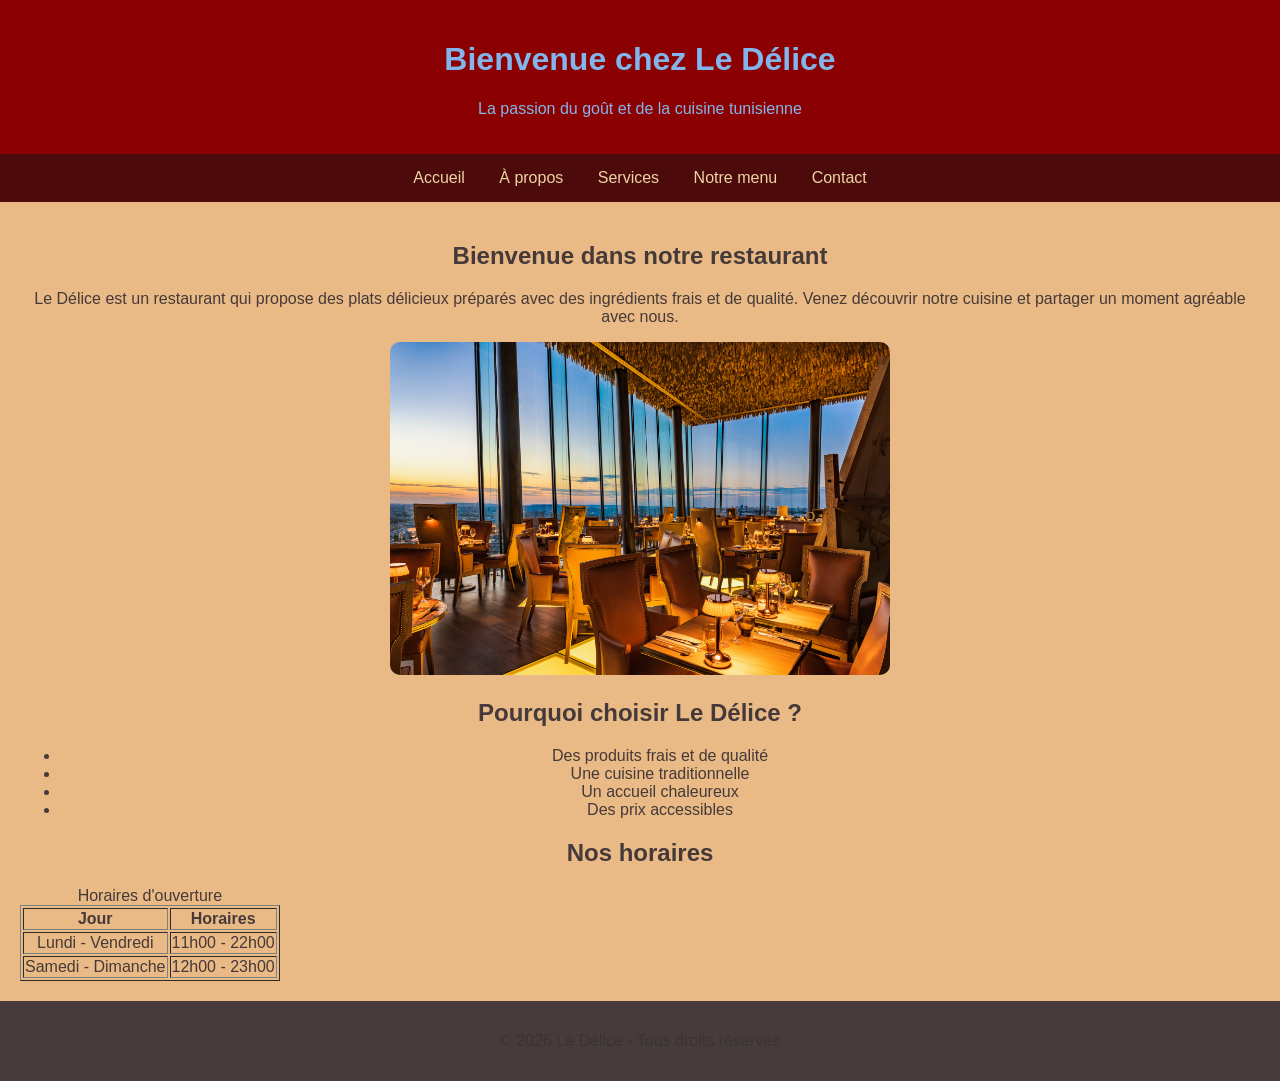
<file: index.html>
<!DOCTYPE html>
<html lang="fr">
<head>
    <meta charset="UTF-8">
    <meta name="viewport" content="width=device-width, initial-scale=1.0">
    <title>Le Délice - Restaurant</title>
    <link rel="stylesheet" href="css/style.css">
</head>

<body>

    <header>
        <h1>Bienvenue chez Le Délice</h1>
        <p>La passion du goût et de la cuisine tunisienne</p>
    </header>

    <nav>
        <a href="index.html">Accueil</a>
        <a href="apropos.html">À propos</a>
        <a href="services.html">Services</a>
        <a href="produits.html">Notre menu</a>
        <a href="contact.html">Contact</a>
    </nav>

    <main>

        <section>
            <h2>Bienvenue dans notre restaurant</h2>

            <p>
                Le Délice est un restaurant qui propose
                des plats délicieux préparés avec des
                ingrédients frais et de qualité.
                Venez découvrir notre cuisine et partager
                un moment agréable avec nous.
            </p>

            <img src="images/imagerestau.jpg"
                 alt="Présentation du restaurant Le Délice">
        </section>

        <section>
            <h2>Pourquoi choisir Le Délice ?</h2>

            <ul>
                <li>Des produits frais et de qualité</li>
                <li>Une cuisine traditionnelle</li>
                <li>Un accueil chaleureux</li>
                <li>Des prix accessibles</li>
            </ul>
        </section>

        <section>
            <h2>Nos horaires</h2>

            <table border="1">
                <caption>Horaires d'ouverture</caption>

                <tr>
                    <th>Jour</th>
                    <th>Horaires</th>
                </tr>

                <tr>
                    <td>Lundi - Vendredi</td>
                    <td>11h00 - 22h00</td>
                </tr>

                <tr>
                    <td>Samedi - Dimanche</td>
                    <td>12h00 - 23h00</td>
                </tr>
            </table>
        </section>

    </main>

    <footer>
        <p>© 2026 Le Délice - Tous droits réservés</p>
    </footer>

</body>
</html>
</file>
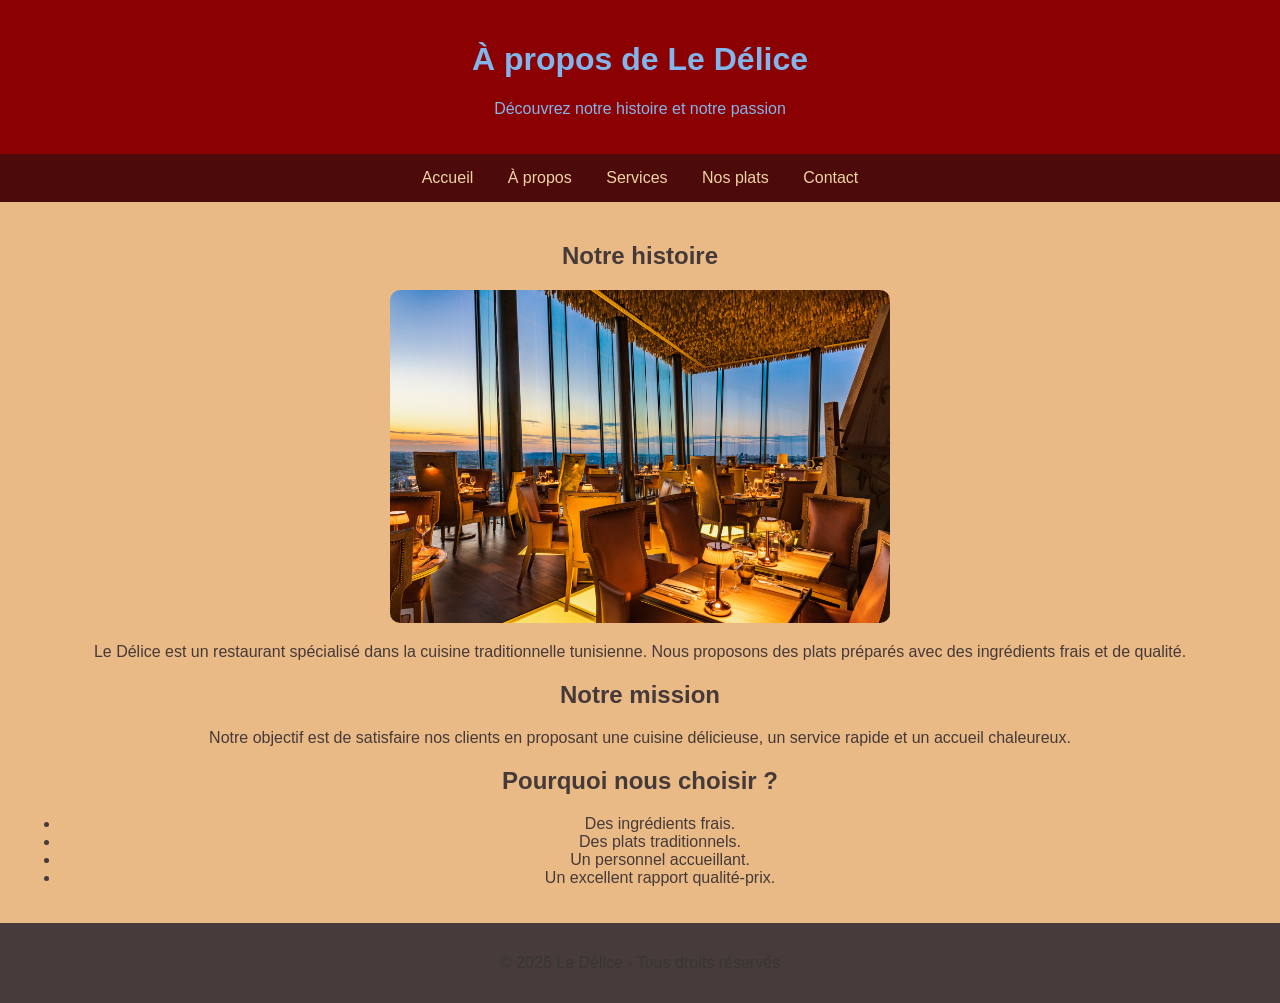
<file: apropos.html>
<!DOCTYPE html>
<html lang="fr">
<head>
    <meta charset="UTF-8">
    <meta name="viewport" content="width=device-width, initial-scale=1.0">
    <title>À propos - Le Délice</title>
    <link rel="stylesheet" href="css/style.css">
</head>
<body>

<header class="entete">
    <h1>À propos de Le Délice</h1>
    <p>Découvrez notre histoire et notre passion</p>
</header>

<nav class="navigation">
    <a href="index.html">Accueil</a>
    <a href="apropos.html">À propos</a>
    <a href="services.html">Services</a>
    <a href="produits.html">Nos plats</a>
    <a href="contact.html">Contact</a>
</nav>

<main>
    <section class="section">
        <h2>Notre histoire</h2>
        <img src="images/imagerestau.jpg"
             alt="Restaurant Le Délice"
             class="image-histoire">

        <p>
            Le Délice est un restaurant spécialisé dans
            la cuisine traditionnelle tunisienne.
            Nous proposons des plats préparés avec
            des ingrédients frais et de qualité.
        </p>
    </section>

    <section class="section">
        <h2>Notre mission</h2>
        <p>
            Notre objectif est de satisfaire nos clients
            en proposant une cuisine délicieuse,
            un service rapide et un accueil chaleureux.
        </p>
    </section>

    <section class="section">
        <h2>Pourquoi nous choisir ?</h2>
        <ul>
            <li>Des ingrédients frais.</li>
            <li>Des plats traditionnels.</li>
            <li>Un personnel accueillant.</li>
            <li>Un excellent rapport qualité-prix.</li>
        </ul>
    </section>
</main>

<footer class="pied">
    <p>&copy; 2026 Le Délice - Tous droits réservés</p>
</footer>

</body>
</html>
</file>
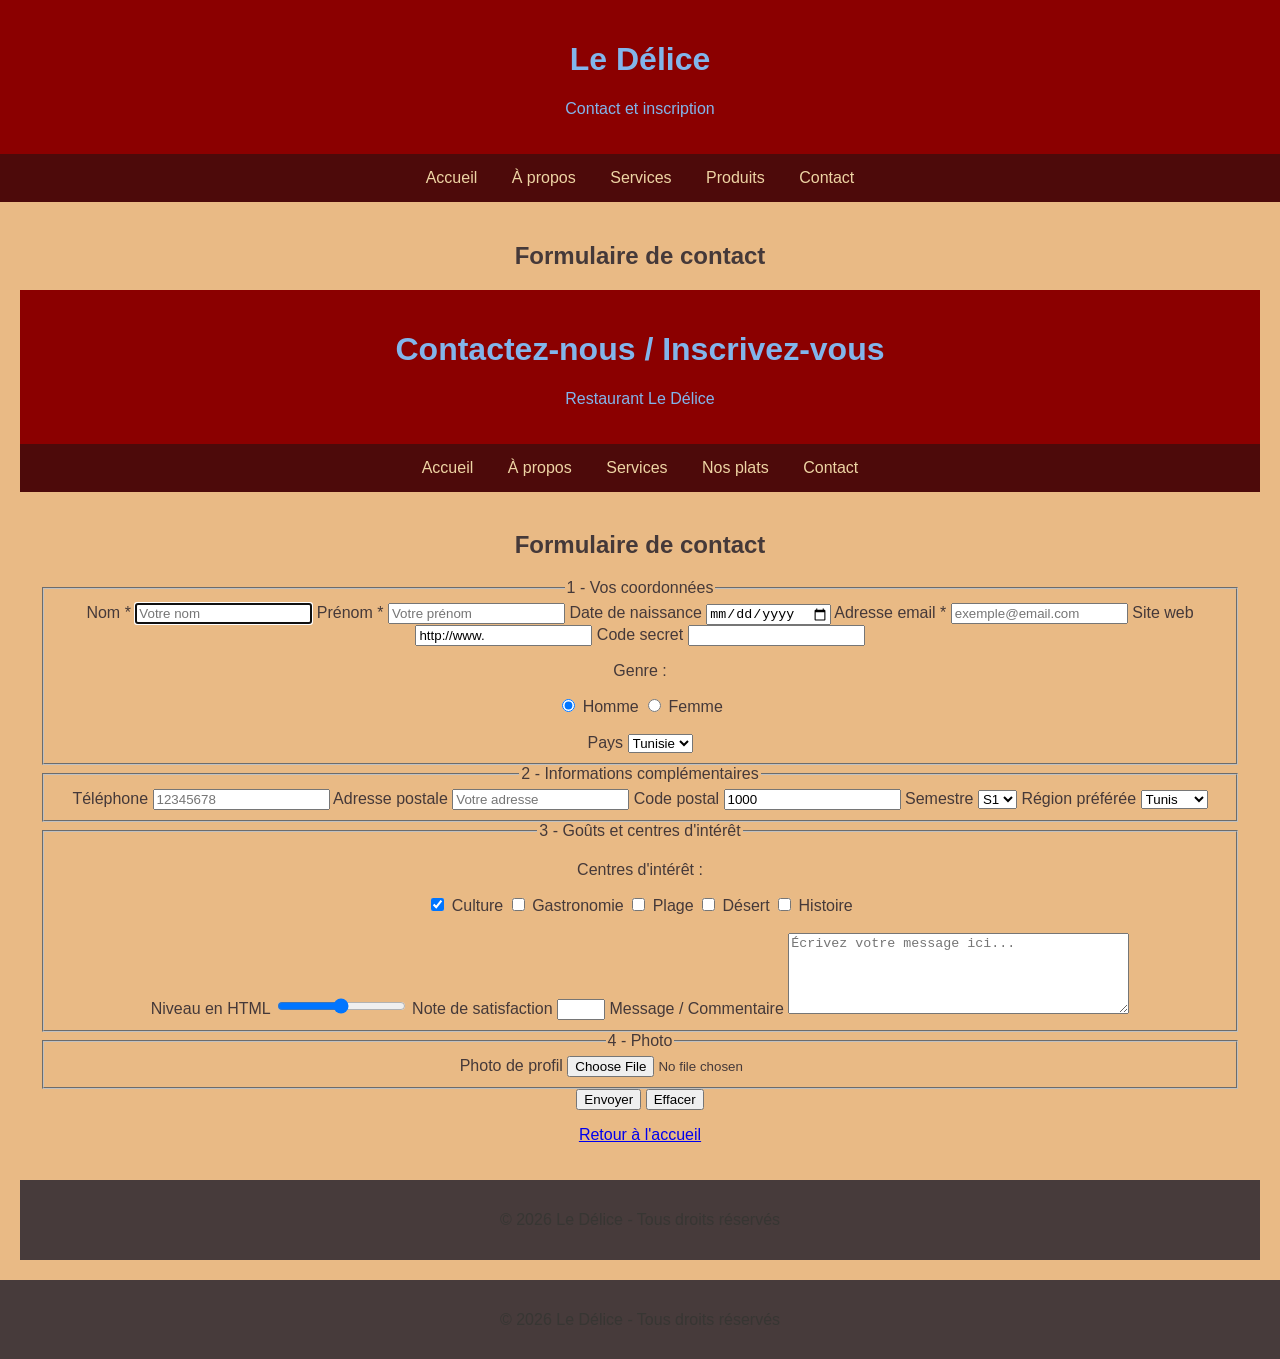
<file: contact.html>
<!DOCTYPE html>
<html lang="fr">

<head>
    <meta charset="UTF-8">
    <meta name="viewport" content="width=device-width, initial-scale=1.0">
    <title>Contact - Le Délice</title>

    <link rel="stylesheet" href="css/style.css">
</head>

<body>

    <header>
        <h1>Le Délice</h1>
        <p>Contact et inscription</p>
    </header>

    <nav>
        <a href="index.html">Accueil</a>
        <a href="apropos.html">À propos</a>
        <a href="services.html">Services</a>
        <a href="produits.html">Produits</a>
        <a href="contact.html">Contact</a>
    </nav>

    <main>
        <h2>Formulaire de contact</h2>

       
<!DOCTYPE html>
<html lang="fr">
<head>
    <meta charset="UTF-8">
    <meta name="viewport" content="width=device-width, initial-scale=1.0">
    <title>Contact - Le Délice</title>
    <link rel="stylesheet" href="css/style.css">
</head>

<body>

<header class="entete">
    <h1>Contactez-nous / Inscrivez-vous</h1>
    <p>Restaurant Le Délice</p>
</header>

<nav class="navigation">
    <a href="index.html">Accueil</a>
    <a href="apropos.html">À propos</a>
    <a href="services.html">Services</a>
    <a href="produits.html">Nos plats</a>
    <a href="contact.html">Contact</a>
</nav>

<main>

    <h2 class="titre-section">Formulaire de contact</h2>

    <form action="#" method="post">

        <!-- GROUPE 1 : VOS COORDONNEES -->

        <fieldset>
            <legend>1 - Vos coordonnées</legend>

            <label for="nom">Nom *</label>
            <input type="text" id="nom" name="nom"
                   placeholder="Votre nom"
                   maxlength="50" required autofocus>

            <label for="prenom">Prénom *</label>
            <input type="text" id="prenom" name="prenom"
                   placeholder="Votre prénom"
                   maxlength="50" required>

            <label for="date">Date de naissance</label>
            <input type="date" id="date" name="date">

            <label for="email">Adresse email *</label>
            <input type="email" id="email" name="email"
                   placeholder="exemple@email.com" required>

            <label for="site">Site web</label>
            <input type="url" id="site" name="site"
                   value="http://www."
                   placeholder="https://monsite.com">

            <label for="secret">Code secret</label>
            <input type="password" id="secret" name="secret"
                   minlength="6" maxlength="20">

            <p>Genre :</p>

            <input type="radio" id="homme"
                   name="genre" value="Homme" checked>
            <label for="homme">Homme</label>

            <input type="radio" id="femme"
                   name="genre" value="Femme">
            <label for="femme">Femme</label>

            <br><br>

            <label for="pays">Pays</label>
            <select id="pays" name="pays">
                <option value="Tunisie">Tunisie</option>
                <option value="France">France</option>
                <option value="Algérie">Algérie</option>
                <option value="Maroc">Maroc</option>
                <option value="Autre">Autre</option>
            </select>

        </fieldset>


        <!-- GROUPE 2 : INFORMATIONS COMPLEMENTAIRES -->

        <fieldset>
            <legend>2 - Informations complémentaires</legend>

            <label for="telephone">Téléphone</label>
            <input type="tel" id="telephone" name="telephone"
                   pattern="[0-9]{8}"
                   placeholder="12345678">

            <label for="adresse">Adresse postale</label>
            <input type="text" id="adresse" name="adresse"
                   placeholder="Votre adresse">

            <label for="codepostal">Code postal</label>
            <input type="text" id="codepostal" name="codepostal"
                   value="1000" maxlength="4">

            <label for="semestre">Semestre</label>
            <select id="semestre" name="semestre">
                <option value="S1">S1</option>
                <option value="S2">S2</option>
                <option value="S3">S3</option>
                <option value="S4">S4</option>
            </select>

            <label for="region">Région préférée</label>
            <select id="region" name="region">
                <option value="Tunis">Tunis</option>
                <option value="Sousse">Sousse</option>
                <option value="Sfax">Sfax</option>
                <option value="Djerba">Djerba</option>
                <option value="Tozeur">Tozeur</option>
            </select>

        </fieldset>


        <!-- GROUPE 3 : GOUTS ET CENTRES D'INTERET -->

        <fieldset>
            <legend>3 - Goûts et centres d'intérêt</legend>

            <p>Centres d'intérêt :</p>

            <input type="checkbox" id="culture"
                   name="interet" value="Culture" checked>
            <label for="culture">Culture</label>

            <input type="checkbox" id="gastronomie"
                   name="interet" value="Gastronomie">
            <label for="gastronomie">Gastronomie</label>

            <input type="checkbox" id="plage"
                   name="interet" value="Plage">
            <label for="plage">Plage</label>

            <input type="checkbox" id="desert"
                   name="interet" value="Désert">
            <label for="desert">Désert</label>

            <input type="checkbox" id="histoire"
                   name="interet" value="Histoire">
            <label for="histoire">Histoire</label>

            <br><br>

            <label for="niveau">Niveau en HTML</label>
            <input type="range" id="niveau" name="niveau"
                   min="0" max="100" step="10">

            <label for="note">Note de satisfaction</label>
            <input type="number" id="note" name="note"
                   min="1" max="10" step="1">

            <label for="message">Message / Commentaire</label>
            <textarea id="message" name="message"
                      rows="5" cols="40"
                      placeholder="Écrivez votre message ici..."></textarea>

        </fieldset>


        <!-- GROUPE 4 : PHOTO -->

        <fieldset>
            <legend>4 - Photo</legend>

            <label for="photo">Photo de profil</label>
            <input type="file" id="photo" name="photo"
                   accept="image/*">

        </fieldset>


        <!-- BOUTONS -->

        <input type="submit" value="Envoyer">
        <input type="reset" value="Effacer">

    </form>

    <p class="centrer">
        <a href="index.html" class="bouton">
            Retour à l'accueil
        </a>
    </p>

</main>

<footer class="pied">
    <p>&copy; 2026 Le Délice - Tous droits réservés</p>
</footer>

</body>
</html>

    </main>

    <footer>
        <p>&copy; 2026 Le Délice - Tous droits réservés</p>
    </footer>

</body>
</html>
</file>
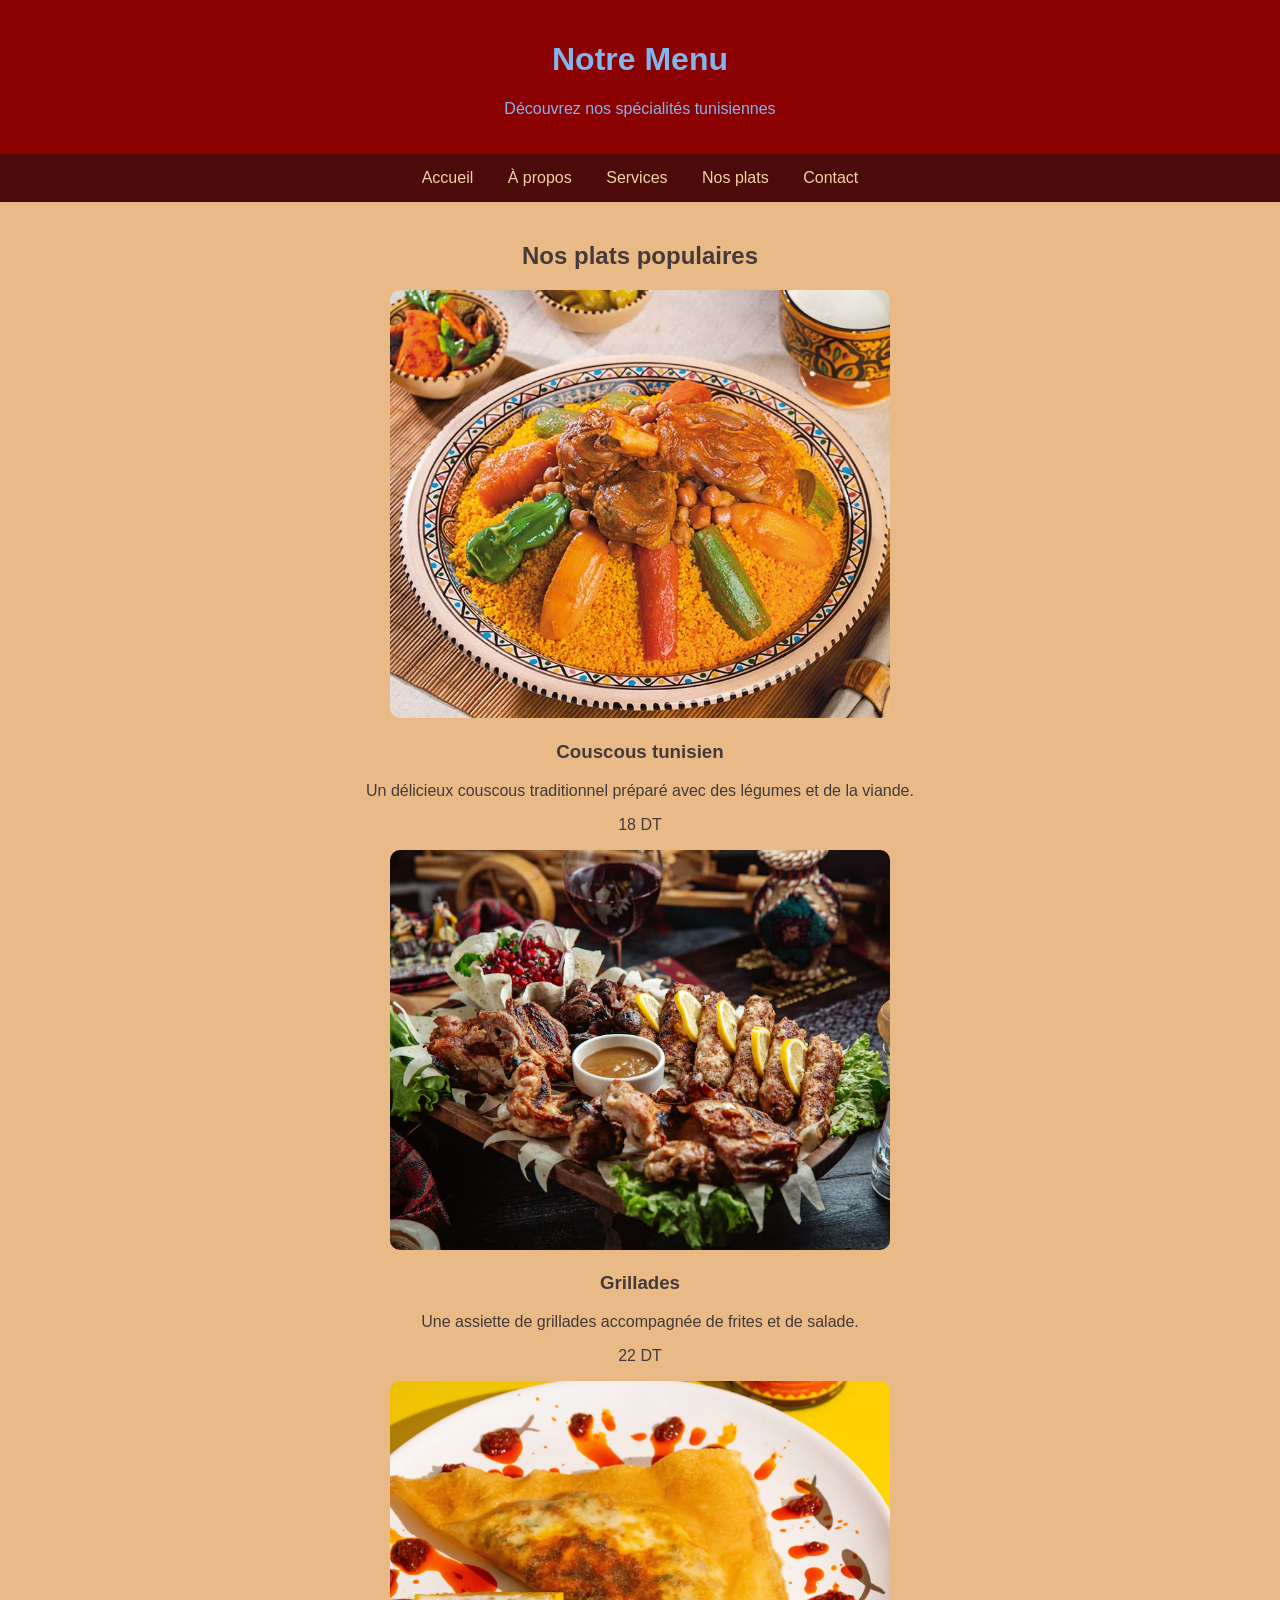
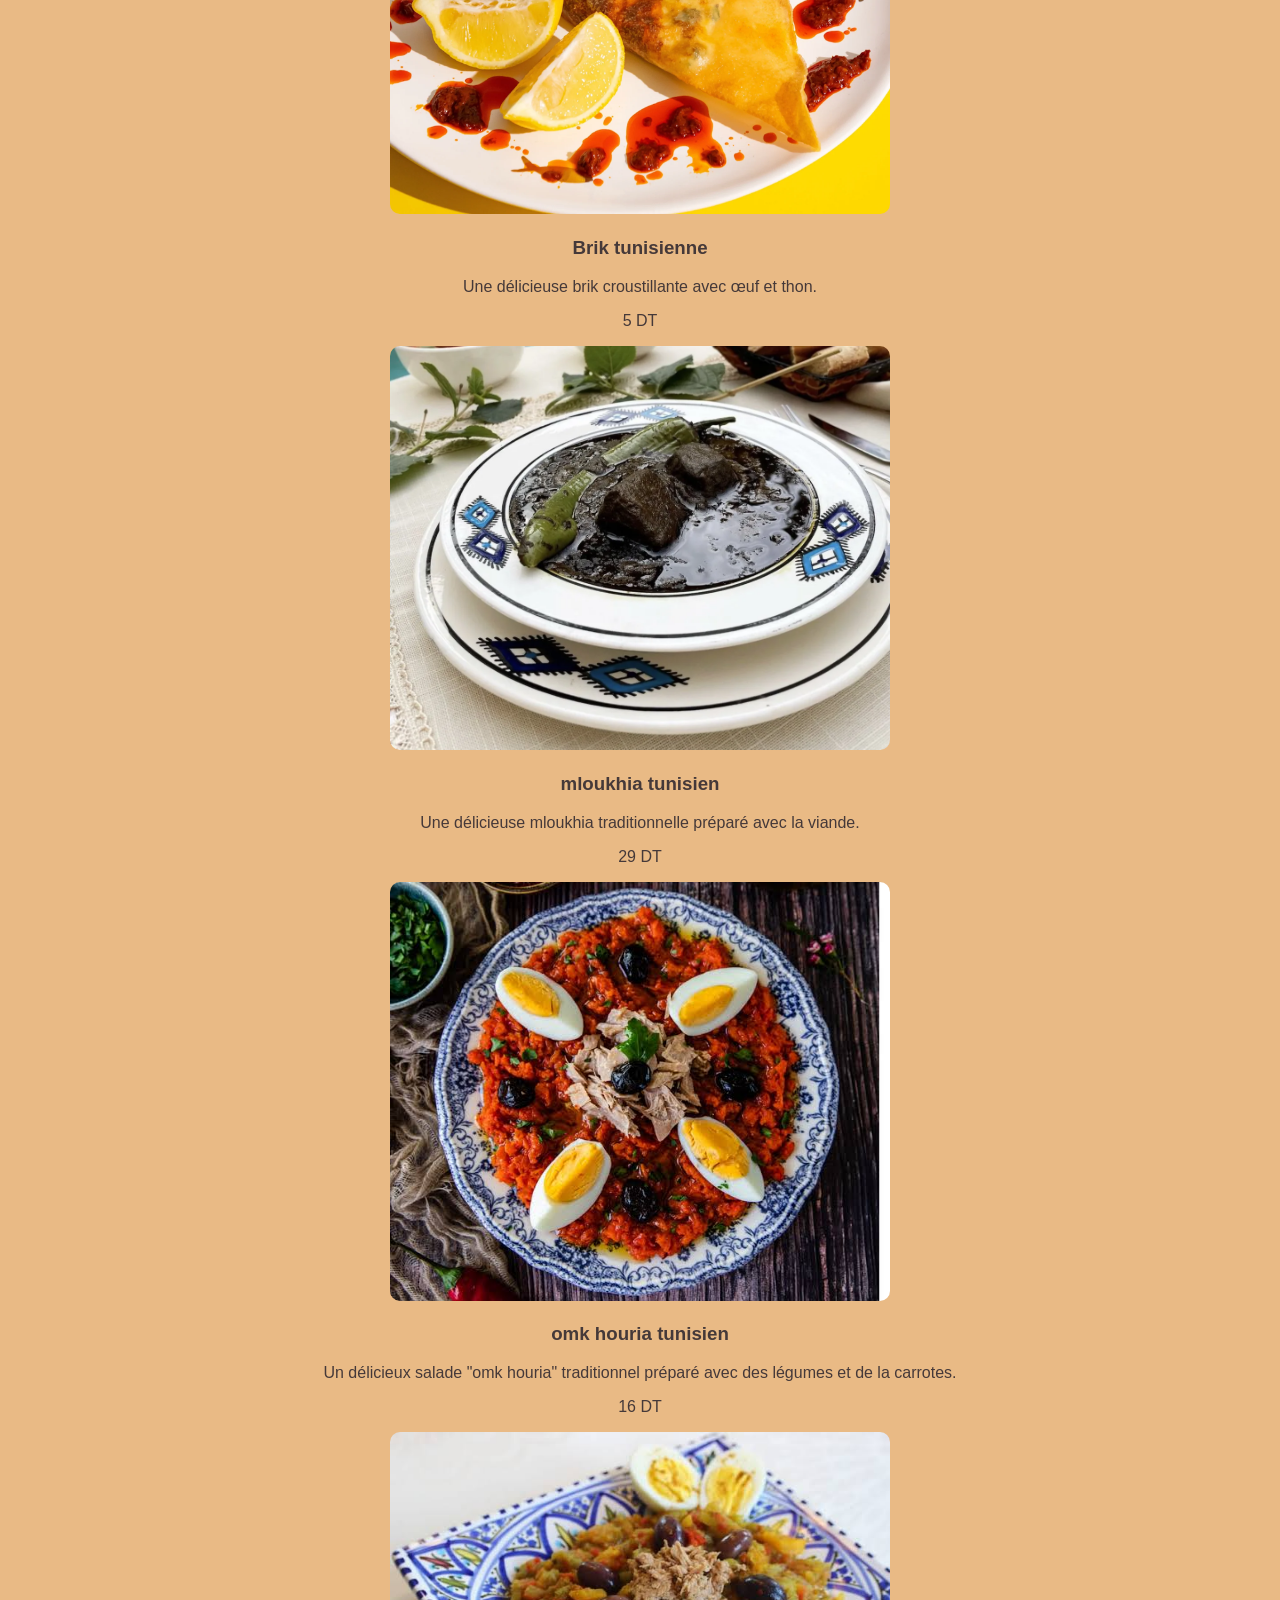
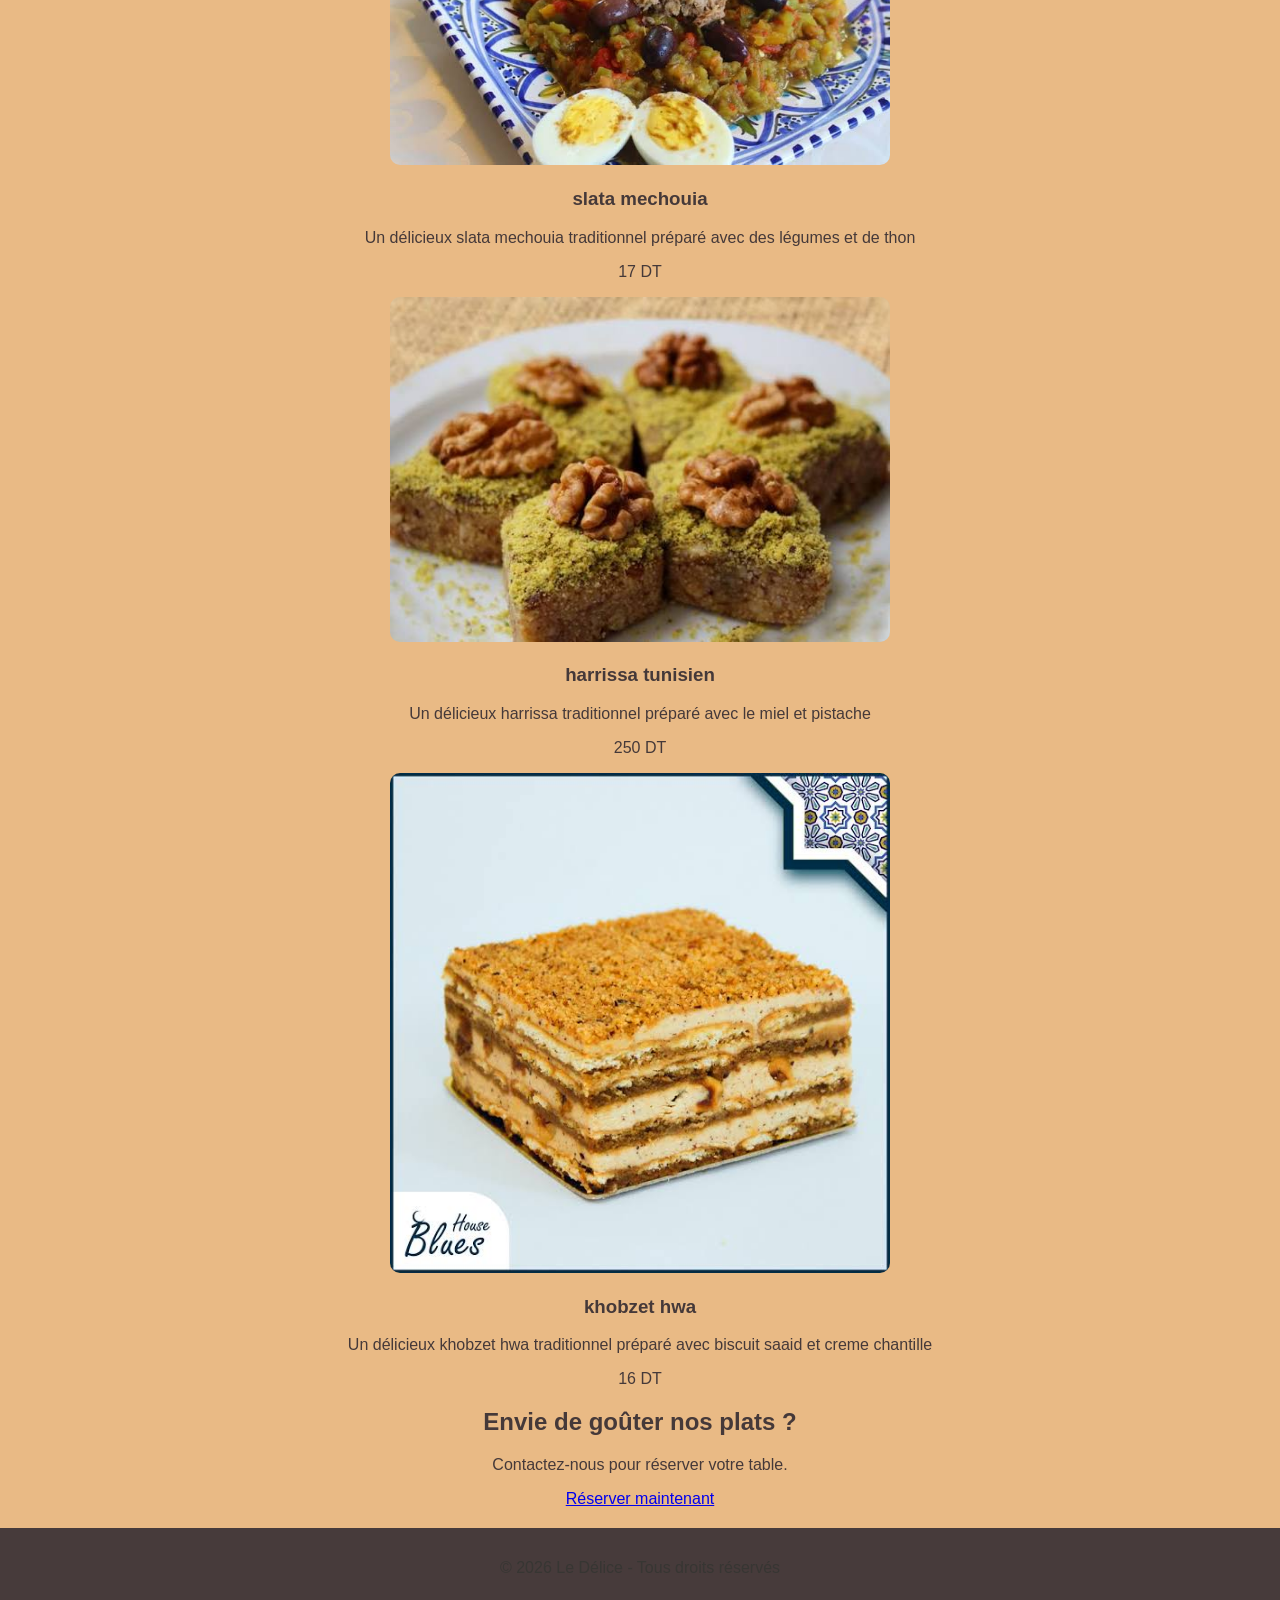
<file: produits.html>
<!DOCTYPE html>
<html lang="fr">
<head>
    <meta charset="UTF-8">
    <meta name="viewport" content="width=device-width, initial-scale=1.0">
    <title>Nos Plats - Le Délice</title>
    <link rel="stylesheet" href="css/style.css">
</head>
<body>

<header class="entete">
    <h1>Notre Menu</h1>
    <p>Découvrez nos spécialités tunisiennes</p>
</header>

<nav class="navigation">
    <a href="index.html">Accueil</a>
    <a href="apropos.html">À propos</a>
    <a href="services.html">Services</a>
    <a href="produits.html">Nos plats</a>
    <a href="contact.html">Contact</a>
</nav>

<main>
    <h2 class="titre-section">Nos plats populaires</h2>

    <section class="liste-produits">

        <article class="carte-produit">
            <img src="images/couscous-viande.jpg"
                 alt="Couscous tunisien">
            <h3>Couscous tunisien</h3>
            <p>
                Un délicieux couscous traditionnel
                préparé avec des légumes et de la viande.
            </p>
            <p class="prix">18 DT</p>
        </article>

        <article class="carte-produit">
            <img src="images/viande-frite.jpg"
                 alt="Grillades">
            <h3>Grillades</h3>
            <p>
                Une assiette de grillades accompagnée
                de frites et de salade.
            </p>
            <p class="prix">22 DT</p>
        </article>

        <article class="carte-produit">
            <img src="images/Brik_4.jpg"
                 alt="Brik tunisienne">
            <h3>Brik tunisienne</h3>
            <p>
                Une délicieuse brik croustillante
                avec œuf et thon.
            </p>
            <p class="prix">5 DT</p>
        </article>

         <article class="carte-produit">
            <img src="images/mloukhia.jpg"
                 alt="mloukhia">
            <h3>mloukhia tunisien</h3>
            <p>
                Une délicieuse mloukhia traditionnelle
                préparé avec la viande.
            </p>
            <p class="prix">29 DT</p>
        </article>

         <article class="carte-produit">
            <img src="images/houria.jpg"
                 alt="omk houria tunisien">
            <h3>omk houria tunisien</h3>
            <p>
                Un délicieux salade "omk houria" traditionnel
                préparé avec des légumes et de la carrotes.
            </p>
            <p class="prix">16 DT</p>
        </article>

         <article class="carte-produit">
            <img src="images/slata.jpg"
                 alt="slata mechouia">
            <h3>slata mechouia</h3>
            <p>
                Un délicieux slata mechouia traditionnel
                préparé avec des légumes et de thon
            </p>
            <p class="prix">17 DT</p>
        </article>

         <article class="carte-produit">
            <img src="images/harrissa.jpg"
                 alt="harrissa tunisien">
            <h3>harrissa tunisien</h3>
            <p>
                Un délicieux harrissa traditionnel
                préparé avec le miel et pistache
            </p>
            <p class="prix">250 DT</p>
        </article>

         <article class="carte-produit">
            <img src="images/khobzet.hwa.jpg"
                 alt="khobzet hwa">
            <h3>khobzet hwa</h3>
            <p>
                Un délicieux khobzet hwa traditionnel
                préparé avec biscuit saaid et creme chantille
            </p>
            <p class="prix">16 DT</p>
        </article>



        

    </section>

    <section class="section centrer">
        <h2>Envie de goûter nos plats ?</h2>
        <p>Contactez-nous pour réserver votre table.</p>
        <a href="contact.html" class="bouton">
            Réserver maintenant
        </a>
    </section>

</main>

<footer class="pied">
    <p>&copy; 2026 Le Délice - Tous droits réservés</p>
</footer>

</body>
</html>
</file>
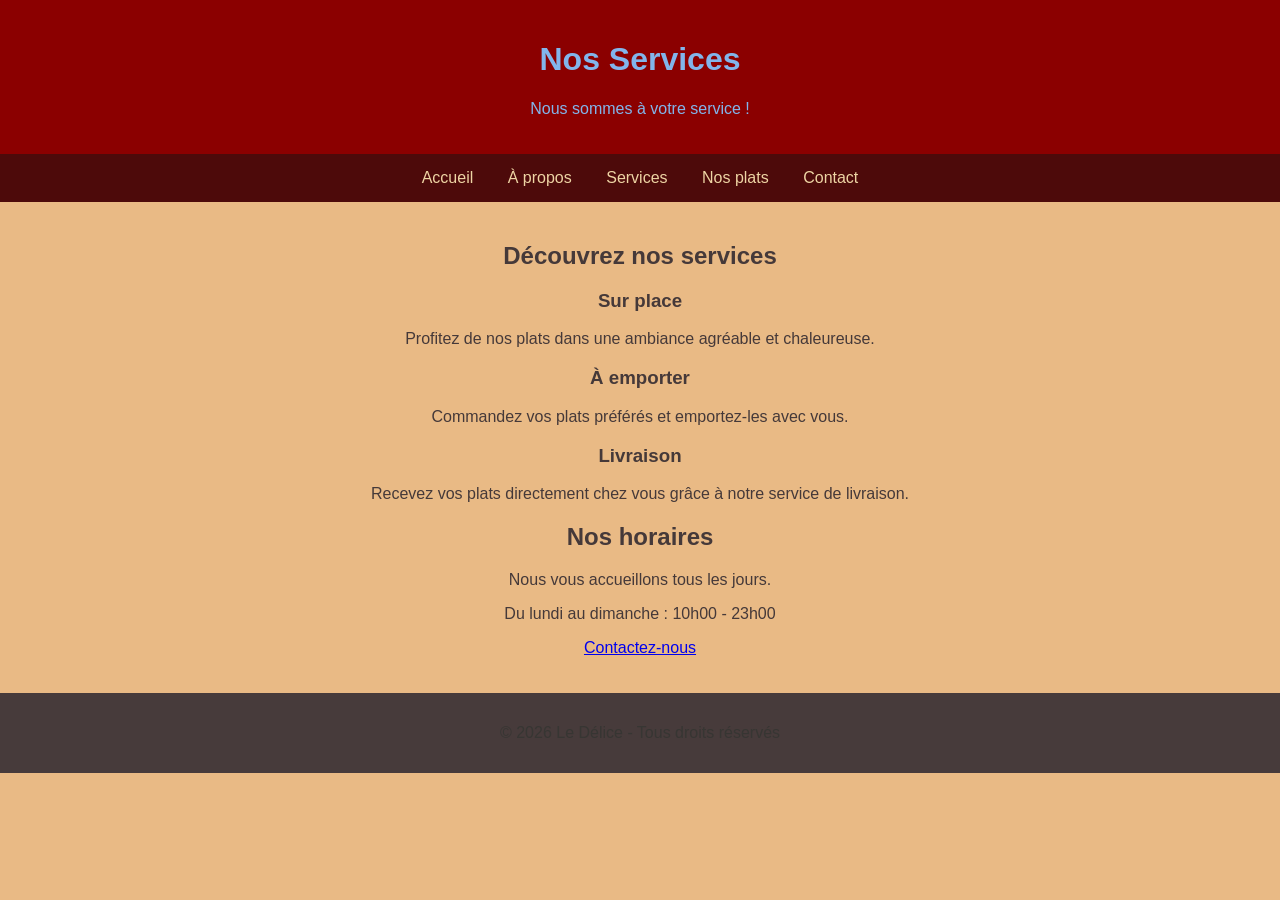
<file: services.html>
<!DOCTYPE html>
<html lang="fr">
<head>
    <meta charset="UTF-8">
    <meta name="viewport" content="width=device-width, initial-scale=1.0">
    <title>Nos Services - Le Délice</title>
    <link rel="stylesheet" href="css/style.css">
</head>
<body>

<header class="entete">
    <h1>Nos Services</h1>
    <p>Nous sommes à votre service !</p>
</header>

<nav class="navigation">
    <a href="index.html">Accueil</a>
    <a href="apropos.html">À propos</a>
    <a href="services.html">Services</a>
    <a href="produits.html">Nos plats</a>
    <a href="contact.html">Contact</a>
</nav>

<main>
    <h2 class="titre-section">Découvrez nos services</h2>

    <section class="liste-produits">

        <article class="carte-produit">
            <h3>Sur place</h3>
            <p>
                Profitez de nos plats dans une ambiance
                agréable et chaleureuse.
            </p>
        </article>

        <article class="carte-produit">
            <h3>À emporter</h3>
            <p>
                Commandez vos plats préférés et
                emportez-les avec vous.
            </p>
        </article>

        <article class="carte-produit">
            <h3>Livraison</h3>
            <p>
                Recevez vos plats directement chez vous
                grâce à notre service de livraison.
            </p>
        </article>

    </section>

    <section class="section">
        <h2>Nos horaires</h2>
        <p>Nous vous accueillons tous les jours.</p>
        <p>Du lundi au dimanche : 10h00 - 23h00</p>
    </section>

    <p class="centrer">
        <a class="bouton" href="contact.html">
            Contactez-nous
        </a>
    </p>

</main>

<footer class="pied">
    <p>&copy; 2026 Le Délice - Tous droits réservés</p>
</footer>

</body>
</html>
</file>
<file: css/style.css>
body {
    font-family: Arial, sans-serif;
    margin: 0;
    background-color: #e9ba85;
    color: #453939;
}


header {
    background-color: #8b0000;
    color: rgb(130, 181, 235);
    text-align: center;
    padding: 20px;
}


nav {
    background-color: #4d0a0a;
    padding: 15px;
    text-align: center;
}

nav a {
    color: rgb(238, 212, 164);
    text-decoration: none;
    margin: 15px;
}


main {
    padding: 20px;
    text-align: center;
}


main img {
    width: 60%;
    max-width: 500px;
    border-radius: 10px;
}


footer {
    background-color: #473b3b;
    color: rgb(55, 54, 51);
    text-align: center;
    padding: 15px;
}
</file>
